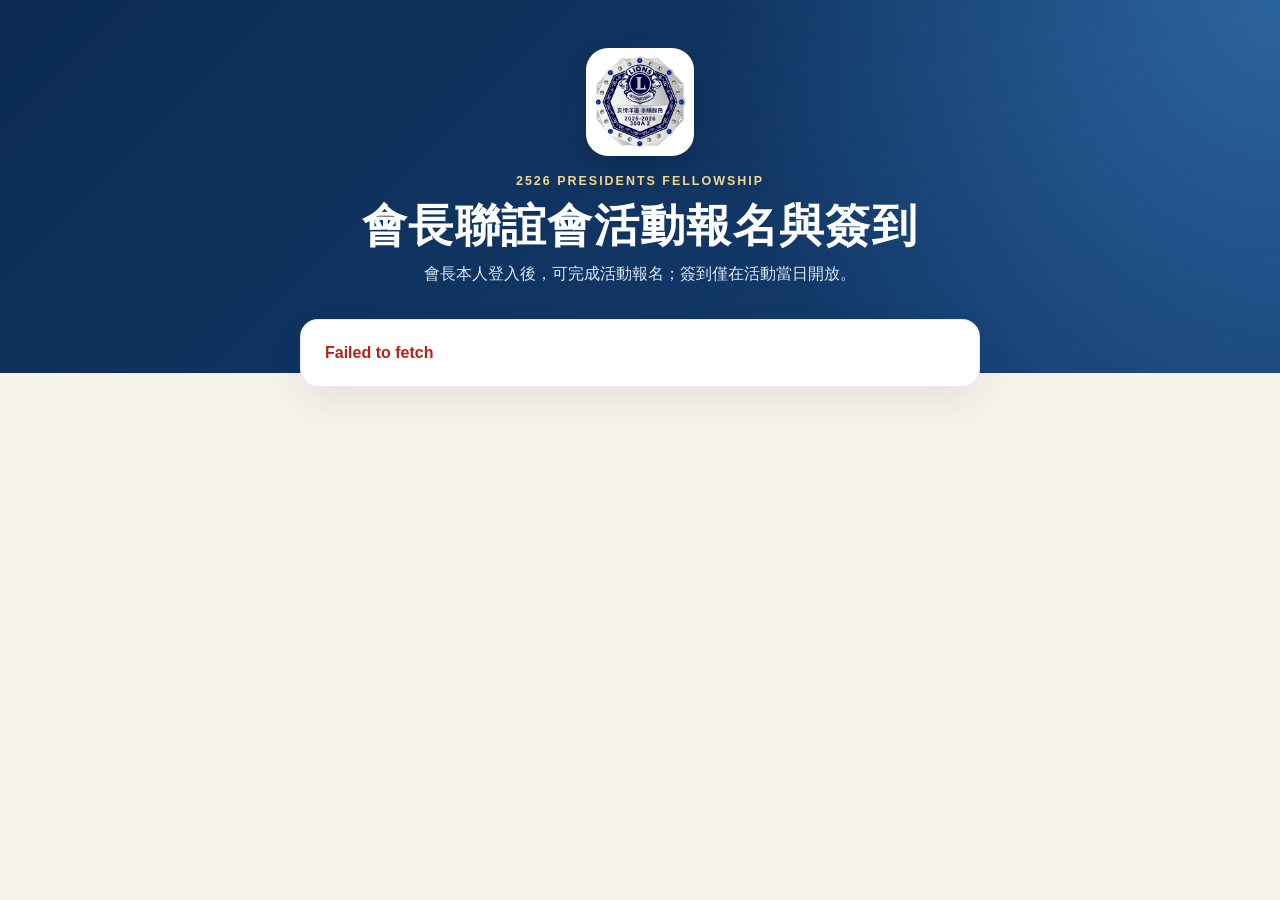
<file: index.html>
<!doctype html>
<html lang="zh-Hant">
<head>
  <meta charset="utf-8">
  <meta name="viewport" content="width=device-width, initial-scale=1">
  <meta name="theme-color" content="#163f73">
  <title>2526會長聯誼會 活動報名與 LINE 簽到</title>
  <link rel="icon" type="image/png" sizes="32x32" href="assets/favicon-32.png">
  <link rel="apple-touch-icon" sizes="180x180" href="assets/apple-touch-icon.png">
  <link rel="manifest" href="manifest.webmanifest">
  <link rel="stylesheet" href="styles.css?v=20260703-split10">
  <script src="https://static.line-scdn.net/liff/edge/2/sdk.js"></script>
  <script src="config.js?v=20260703-lineoa9"></script>
  <script src="common.js?v=20260620-sort1" defer></script>
  <script src="checkin.js?v=20260728-birthday22" defer></script>
</head>
<body>
  <header class="hero">
    <img class="hero-logo" src="assets/annual-logo.jpg" alt="2025-2026年度 300A 2 官方 Logo">
    <div class="eyebrow">2526 Presidents Fellowship</div>
    <h1>會長聯誼會活動報名與簽到</h1>
    <p>會長本人登入後，可完成活動報名；簽到僅在活動當日開放。</p>
  </header>

  <main class="page-shell">
    <section id="profilePanel" class="card profile hidden">
      <img id="profileImage" class="hidden" alt="LINE 個人頭像">
      <div>
        <span class="muted">LINE 登入者</span>
        <strong id="lineName">讀取中</strong>
      </div>
    </section>

    <section class="card">
      <div id="statusMessage" class="message">正在連接 LINE...</div>
    </section>

    <section id="bindingPanel" class="card hidden">
      <div class="step-label">第一次使用</div>
      <h2>確認會長身分</h2>
      <p class="muted">選擇專區與本人資料，再輸入生日。可完成 LINE 綁定；若 LINE 登入卡住，也可直接用生日登入報名與簽到。</p>

      <div class="form-grid">
        <label>專區
          <select id="zoneSelect"><option value="">請選擇專區</option></select>
        </label>
        <label>分會／姓名
          <select id="memberSelect" disabled><option value="">請先選專區</option></select>
        </label>
        <label>生日
          <input id="birthdayInput" type="text" inputmode="numeric" autocomplete="bday" placeholder="例如 7/27 或 0727">
        </label>
      </div>

      <button id="bindingButton" type="button">核對生日並登入</button>
      <p class="privacy-note">生日只用於身分核對；若此頁是從 LINE 內開啟，核對成功後會同步綁定 LINE。</p>
    </section>

    <section id="pendingPanel" class="card hidden">
      <div class="status-icon pending-icon">!</div>
      <h2>等待管理者確認</h2>
      <p>生日未能自動核對。管理者確認後，會完成 LINE 綁定。</p>
      <button id="pendingRefreshButton" class="secondary" type="button">重新確認狀態</button>
    </section>

    <section id="memberHomePanel" class="hidden">
      <section class="card member-card">
        <div class="member-summary">
          <span id="memberArea" class="badge"></span>
          <h2 id="memberName"></h2>
          <p id="memberClub" class="muted"></p>
        </div>
      </section>

      <section id="registrationPanel" class="card registration-panel">
        <div class="step-label">活動報名</div>
        <h2>報名開放中的活動</h2>
        <p class="muted">這裡取代 LINE 接龍，可直接報名或取消報名；報名不等於簽到。</p>
        <div id="noRegistrationEvents" class="empty-state">目前沒有開放報名的活動。</div>
        <div id="registrationList" class="registration-list"></div>
      </section>

      <section id="checkinPanel" class="card">
        <div class="step-label">當日簽到</div>
        <h2>今日活動簽到</h2>
        <p class="muted">簽到只會在活動當日，且管理者開放簽到後才可使用。</p>
        <div id="eventBox" class="event-box"></div>
        <button id="checkinButton" type="button">確認簽到</button>
      </section>
    </section>

    <section id="successPanel" class="card success-card hidden">
      <div class="status-icon success-icon">✓</div>
      <h2>簽到完成</h2>
      <p id="successText"></p>
    </section>
  </main>
</body>
</html>
</file>
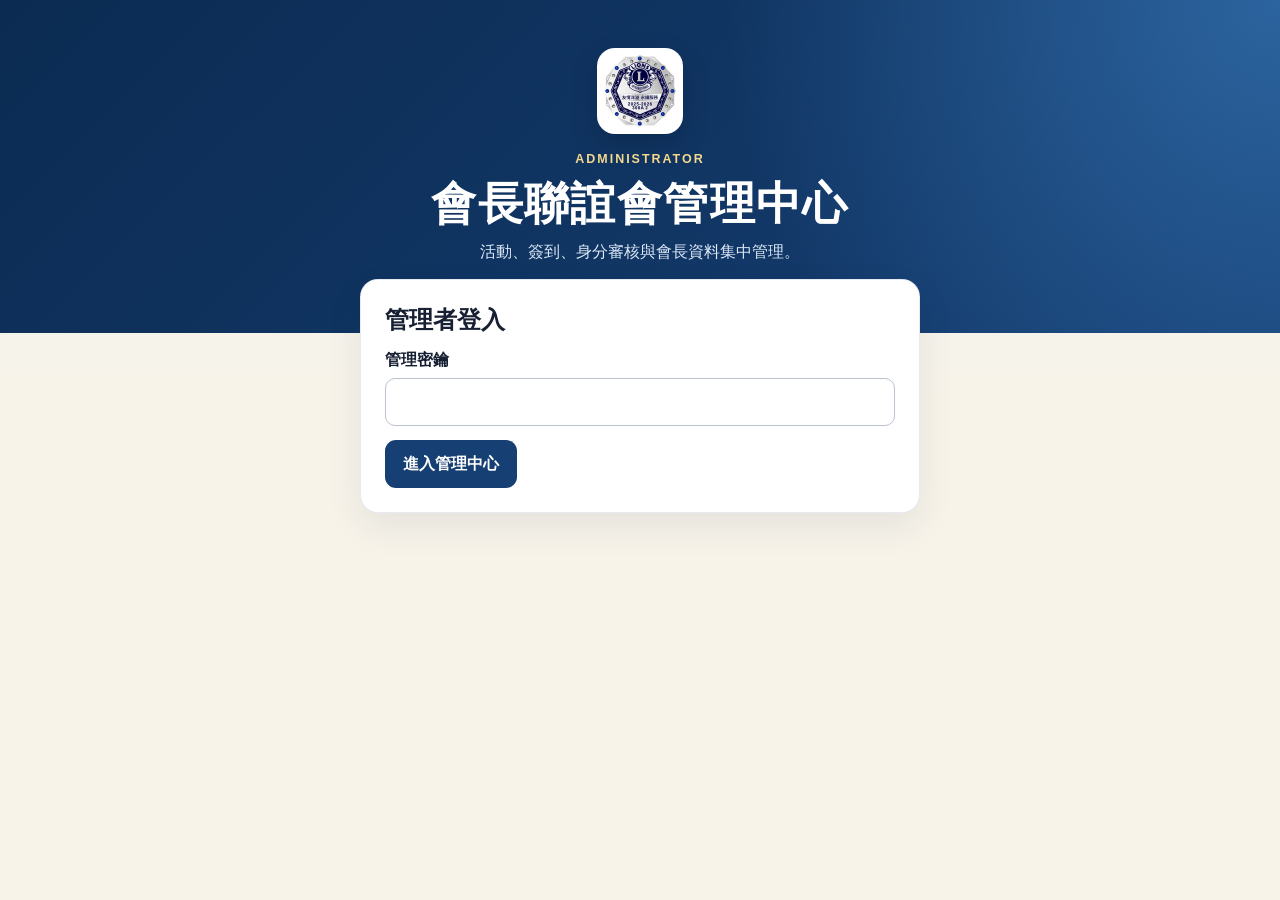
<file: admin.html>
<!doctype html>
<html lang="zh-Hant">
<head>
  <meta charset="utf-8">
  <meta name="viewport" content="width=device-width, initial-scale=1">
  <meta name="theme-color" content="#163f73">
  <title>2526會長聯誼會｜管理中心</title>
  <link rel="icon" type="image/png" sizes="32x32" href="assets/favicon-32.png">
  <link rel="apple-touch-icon" sizes="180x180" href="assets/apple-touch-icon.png">
  <link rel="manifest" href="manifest.webmanifest">
  <link rel="stylesheet" href="styles.css?v=20260728-target-groups30">
  <script src="config.js?v=20260725-birthday20"></script>
  <script src="common.js?v=20260620-sort1" defer></script>
  <script src="xlsx.js?v=20260728-xlsx2" defer></script>
  <script src="admin.js?v=20260728-target-groups30" defer></script>
</head>
<body>
  <header class="hero compact-hero">
    <img class="hero-logo compact-logo" src="assets/annual-logo.jpg" alt="2025-2026年度 300A 2 官方 Logo">
    <div class="eyebrow">Administrator</div>
    <h1>會長聯誼會管理中心</h1>
    <p>活動、簽到、身分審核與會長資料集中管理。</p>
  </header>

  <main class="page-shell admin-shell">
    <section id="loginPanel" class="card login-card">
      <h2>管理者登入</h2>
      <label>管理密鑰
        <input id="adminToken" type="password" autocomplete="current-password">
      </label>
      <button id="loginButton" type="button">進入管理中心</button>
      <div id="loginMessage" class="message"></div>
    </section>

    <div id="adminApp" class="hidden">
      <div class="admin-toolbar">
        <div id="adminMessage" class="message"></div>
        <div class="admin-toolbar-actions">
          <button id="refreshButton" class="secondary small-button" type="button">重新整理</button>
        </div>
      </div>

      <section class="stats-grid five-stats">
        <article class="stat-card"><span>本場已簽到</span><strong id="attendanceCount">0</strong></article>
        <article class="stat-card"><span>今年參加</span><strong id="memberCount">114</strong></article>
        <article class="stat-card"><span>今年未參加</span><strong id="notParticipatingCount">0</strong></article>
        <article class="stat-card"><span>待確認</span><strong id="pendingCount">0</strong></article>
        <article class="stat-card"><span>LINE 已綁定</span><strong id="boundCount">0</strong></article>
      </section>

      <nav class="admin-tabs" aria-label="管理功能">
        <button class="admin-tab active" data-tab="today" type="button">今日簽到</button>
        <button class="admin-tab" data-tab="dashboard" type="button">即時看板</button>
        <button class="admin-tab" data-tab="report" type="button">出席查詢</button>
        <button class="admin-tab" data-tab="events" type="button">活動管理</button>
        <button class="admin-tab" data-tab="reviews" type="button">身分審核</button>
        <button class="admin-tab" data-tab="members" type="button">會長管理</button>
      </nav>

      <div id="todayTab" class="admin-tab-panel">
        <section class="card current-event-card">
          <div class="section-heading">
            <div>
              <span id="eventStatusBadge" class="badge">尚未開放</span>
              <h2 id="currentEventName">目前沒有開放活動</h2>
              <p id="currentEventMeta" class="muted">請到活動管理建立或開放活動。</p>
            </div>
            <button id="toggleEventButton" class="secondary small-button hidden" type="button">關閉簽到</button>
          </div>
        </section>

        <section class="card">
          <h2>現場代為簽到</h2>
          <p class="muted">會長沒有帶手機時，管理者可搜尋並代為簽到。</p>
          <div class="inline-form">
            <select id="manualMember"><option value="">請選擇尚未簽到的會長</option></select>
            <button id="manualCheckinButton" type="button">代為簽到</button>
          </div>
        </section>

        <section class="card">
          <div class="section-heading">
            <div><h2>本場簽到名單</h2><p class="muted">LINE 與管理者代簽會標示不同來源。</p></div>
            <button id="exportAttendanceButton" class="secondary small-button" type="button">匯出 Excel</button>
          </div>
          <div id="noAttendance" class="empty-state">目前尚無簽到紀錄。</div>
          <div id="attendanceList" class="manage-list"></div>
        </section>
      </div>

      <div id="eventsTab" class="admin-tab-panel hidden">
        <section class="card">
          <div class="section-heading">
            <div>
              <h2>LINE 官方帳號</h2>
              <p id="lineOfficialStatus" class="muted">正在讀取官方帳號推播狀態...</p>
            </div>
            <span id="lineOfficialBadge" class="badge">未確認</span>
          </div>
          <p class="muted">推播報名通知、活動提醒與簽到提醒會使用 LINE Messaging API，且僅發送到已啟用的 LINE 群組。</p>
          <div class="line-group-help">
            <strong>群組綁定方式</strong>
            <span>把官方帳號加入 LINE 群組後，在群組輸入：<code>＠綁定群組 會長通知群</code></span>
            <span>查詢目前群組 ID 可輸入：<code>＠群組ID</code>；停用可輸入：<code>＠解除群組</code></span>
          </div>
          <div id="noLineGroups" class="empty-state compact-empty">尚未綁定 LINE 群組。</div>
          <div id="lineGroupList" class="manage-list compact-list"></div>
        </section>
        <section class="card">
          <h2>建立活動</h2>
          <div class="form-grid event-form">
            <label>活動日期<input id="eventDate" type="date"></label>
            <label>活動時間<input id="eventTime" type="time" value="18:00"></label>
            <label>活動名稱<input id="eventName" maxlength="100" placeholder="例如：七月份會長聯誼會"></label>
          </div>
          <div class="event-gate-options">
            <label class="checkbox-card">
              <input id="eventRegistrationOpen" type="checkbox" checked>
              <span><strong>開放報名</strong><small>會長可先在前台報名或取消報名。</small></span>
            </label>
            <label class="checkbox-card">
              <input id="eventCheckinOpen" type="checkbox">
              <span><strong>開放簽到</strong><small>只在活動當日使用；開啟時會關閉其他簽到活動。</small></span>
            </label>
          </div>
          <button id="createEventButton" type="button">建立活動</button>
        </section>
        <section class="card">
          <h2>活動紀錄</h2>
          <div id="noEvents" class="empty-state">尚未建立活動。</div>
          <div id="eventList" class="manage-list"></div>
        </section>
        <section class="card">
          <div class="section-heading">
            <div>
              <h2>活動紀錄補登</h2>
              <p class="muted">用於紙本簽到或現場漏簽後補，會寫入指定活動的出席紀錄。</p>
            </div>
          </div>
          <div class="form-grid event-form">
            <label>活動<select id="backfillEvent"><option value="">請選擇活動</option></select></label>
            <label>人員<select id="backfillMember"><option value="">請選擇人員</option></select></label>
            <label>簽到時間<input id="backfillCheckinAt" type="datetime-local"></label>
          </div>
          <button id="backfillAttendanceButton" type="button">補登出席紀錄</button>
        </section>
        <section id="registrationReportCard" class="card hidden">
          <div class="section-heading">
            <div>
              <h2 id="registrationReportTitle">活動報名名單</h2>
              <p id="registrationReportMeta" class="muted"></p>
            </div>
            <span id="registrationReportBadge" class="badge"></span>
          </div>
          <div id="noRegistrants" class="empty-state">目前尚無人報名。</div>
          <div class="table-wrap">
            <table>
              <thead><tr><th>專區／分區</th><th>分會</th><th>會長</th><th>報名時間</th><th>來源</th></tr></thead>
              <tbody id="registrationRows"></tbody>
            </table>
          </div>
        </section>
      </div>

      <div id="dashboardTab" class="admin-tab-panel hidden">
        <section class="card dashboard-embed-card">
          <div class="section-heading">
            <div>
              <h2 id="dashboardEventName">2526會長聯誼會即時出席</h2>
              <p id="dashboardEventMeta" class="muted">正在讀取目前活動...</p>
            </div>
            <div id="dashboardUpdatedAt" class="muted"></div>
          </div>
          <section class="dashboard-stats embedded-dashboard-stats">
            <article><span>今年參加</span><strong id="dashboardTotal">0</strong></article>
            <article class="arrived-stat"><span>已出席</span><strong id="dashboardAttended">0</strong></article>
            <article><span>尚未出席</span><strong id="dashboardAbsent">0</strong></article>
            <article class="rate-stat"><span>出席率</span><strong><span id="dashboardRate">0</span>%</strong></article>
          </section>
          <section class="attendance-progress" aria-label="即時出席率">
            <div id="dashboardProgressBar"></div>
          </section>
          <div id="dashboardMessage" class="message"></div>
          <section id="dashboardEmpty" class="dashboard-empty">目前尚無出席紀錄。</section>
          <section id="dashboardPeople" class="people-grid"></section>
        </section>
      </div>

      <div id="reviewsTab" class="admin-tab-panel hidden">
        <section class="card">
          <h2>待人工確認</h2>
          <p class="muted">確認本人身分後，可核准 LINE 綁定；新的自動核對改用生日。</p>
          <div id="noRequests" class="empty-state">目前沒有待確認申請。</div>
          <div id="requestList" class="review-list"></div>
        </section>
      </div>

      <div id="membersTab" class="admin-tab-panel hidden">
        <section class="card">
          <div class="section-heading">
            <div><h2>會長資料</h2><p class="muted">可用專區快速篩選，再搭配關鍵字搜尋。顧問名單也會列在這裡。</p></div>
            <div class="member-filters">
              <select id="memberZoneFilter">
                <option value="">全部專區</option>
              </select>
              <select id="participationFilter">
                <option value="all">全部人員</option>
                <option value="participating">今年參加</option>
                <option value="not_participating">今年未參加</option>
              </select>
              <input id="memberSearch" class="search-input" type="search" placeholder="輸入關鍵字搜尋">
            </div>
          </div>
          <div class="bulk-toolbar">
            <label class="bulk-check"><input id="selectAllMembers" type="checkbox">選取目前篩選結果</label>
            <span id="selectedMembersCount" class="muted">已選 0 位</span>
            <button id="bulkParticipatingButton" class="secondary compact-button" type="button">批次改為今年參加</button>
            <button id="bulkNotParticipatingButton" class="secondary compact-button" type="button">批次改為今年未參加</button>
          </div>
          <div id="memberList" class="manage-list"></div>
        </section>
      </div>

      <div id="reportTab" class="admin-tab-panel hidden">
        <section class="card report-filters">
          <label>活動<select id="reportEventFilter"></select></label>
          <label>出席狀態
            <select id="reportStatusFilter">
              <option value="all">全部</option>
              <option value="attended">已出席</option>
              <option value="absent">未出席</option>
            </select>
          </label>
          <label>搜尋會長<input id="reportMemberSearch" type="search" placeholder="姓名、分會、專區或分區"></label>
        </section>
        <div id="reportMessage" class="message"></div>

        <section class="stats-grid four-stats report-stats">
          <article class="stat-card"><span>活動場次</span><strong id="reportEventCount">0</strong></article>
          <article class="stat-card"><span>今年參加</span><strong id="reportMemberCount">0</strong></article>
          <article class="stat-card"><span>總出席人次</span><strong id="reportAttendanceCount">0</strong></article>
          <article class="stat-card"><span>平均每場</span><strong id="reportAverage">0</strong></article>
        </section>

        <nav class="report-subtabs" aria-label="出席查詢子功能">
          <button class="report-subtab active" data-report-view="recent" type="button">最近活動</button>
          <button class="report-subtab" data-report-view="member" type="button">個人／年度</button>
        </nav>

        <section id="reportRecentPanel" class="card report-subpanel">
          <div class="section-heading">
            <div>
              <h2 id="reportSelectedEventName">單場出席狀態</h2>
              <p id="reportSelectedEventMeta" class="muted"></p>
            </div>
            <div class="button-row">
              <span id="reportSelectedEventBadge" class="badge"></span>
              <button id="exportReportEventAttendanceButton" class="secondary small-button" type="button">匯出 Excel</button>
            </div>
          </div>
          <div class="table-wrap">
            <table>
              <thead><tr><th>狀態</th><th>專區／分區</th><th>分會</th><th>會長</th><th>簽到時間</th><th>來源</th></tr></thead>
              <tbody id="reportEventRows"></tbody>
            </table>
          </div>
        </section>

        <section id="reportMemberPanel" class="report-subpanel hidden">
          <section class="card">
            <div class="section-heading">
              <div>
                <h2>個人出席日期查詢</h2>
                <p class="muted">先選專區，再從年度統計點姓名查看個人所有活動出席日期。</p>
              </div>
            </div>
            <div class="report-person-filters">
              <label>專區<select id="reportZoneFilter"><option value="">全部專區</option></select></label>
            </div>
            <div id="reportPersonSummary" class="person-summary hidden">
              <strong id="reportDetailName">出席明細</strong>
              <span id="reportPersonStats" class="muted"></span>
            </div>
            <div class="table-wrap">
              <table>
                <thead><tr><th>日期</th><th>活動</th><th>狀態</th><th>簽到時間</th><th>來源</th></tr></thead>
                <tbody id="reportDetailRows"></tbody>
              </table>
            </div>
          </section>

          <section class="card">
            <h2>年度出席統計</h2>
            <p class="muted">點選姓名可直接打開個人出席日期明細。</p>
            <div class="table-wrap">
              <table>
                <thead><tr><th>會長</th><th>分會</th><th>出席</th><th>未出席</th><th>出席率</th></tr></thead>
                <tbody id="reportSummaryRows"></tbody>
              </table>
            </div>
          </section>
        </section>
      </div>
    </div>
  </main>

  <dialog id="memberDetailDialog" class="member-detail-dialog">
    <div class="dialog-header">
      <div>
        <h2 id="memberDetailTitle">個人出席明細</h2>
        <p id="memberDetailStats" class="muted"></p>
      </div>
      <button id="memberDetailClose" class="secondary small-button" type="button">關閉</button>
    </div>
    <div class="table-wrap">
      <table>
        <thead><tr><th>日期</th><th>活動</th><th>狀態</th><th>簽到時間</th><th>來源</th></tr></thead>
        <tbody id="memberDetailRows"></tbody>
      </table>
    </div>
  </dialog>

  <dialog id="lineGroupTargetDialog" class="member-detail-dialog">
    <div class="dialog-header">
      <div>
        <h2 id="lineGroupTargetTitle">選擇 LINE 推播群組</h2>
        <p id="lineGroupTargetMeta" class="muted"></p>
      </div>
      <button id="lineGroupTargetCancel" class="secondary small-button" type="button">取消</button>
    </div>
    <label class="checkbox-card line-group-target-all">
      <input id="lineGroupTargetAll" type="checkbox" checked>
      <span><strong>推播到全部啟用群組</strong><small>取消勾選後，可指定一個或多個群組。</small></span>
    </label>
    <div id="lineGroupTargetList" class="line-group-target-list"></div>
    <div class="button-row dialog-actions">
      <button id="lineGroupTargetSend" type="button">送出推播</button>
    </div>
  </dialog>
</body>
</html>
</file>
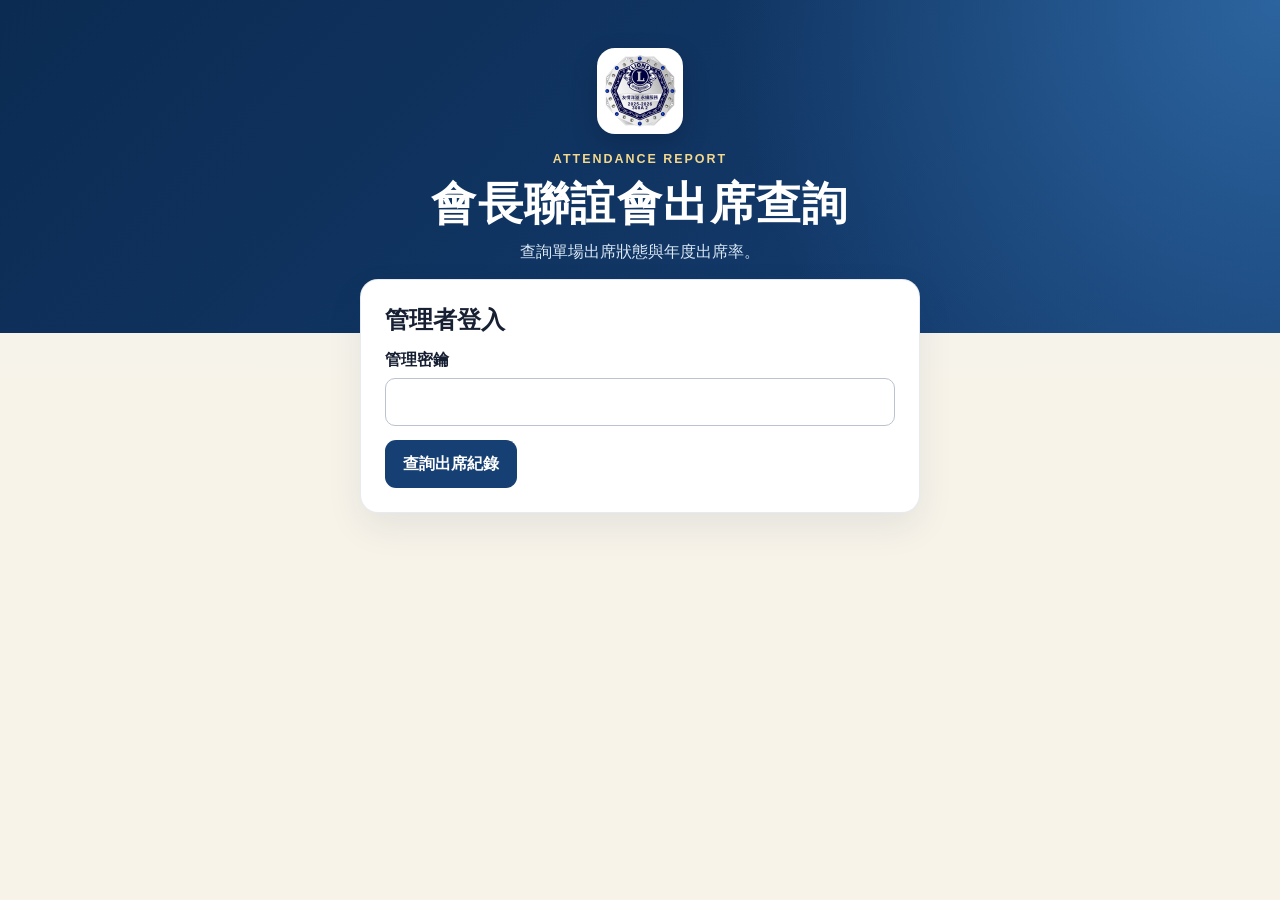
<file: attendance.html>
<!doctype html>
<html lang="zh-Hant">
<head>
  <meta charset="utf-8">
  <meta name="viewport" content="width=device-width, initial-scale=1">
  <meta name="theme-color" content="#163f73">
  <title>2526會長聯誼會｜出席查詢</title>
  <link rel="icon" type="image/png" sizes="32x32" href="assets/favicon-32.png">
  <link rel="apple-touch-icon" sizes="180x180" href="assets/apple-touch-icon.png">
  <link rel="stylesheet" href="styles.css?v=20260620-admin2">
  <script src="config.js?v=20260703-lineoa9"></script>
  <script src="common.js?v=20260620-sort1" defer></script>
  <script src="attendance.js?v=20260620-1" defer></script>
</head>
<body>
  <header class="hero compact-hero">
    <img class="hero-logo compact-logo" src="assets/annual-logo.jpg" alt="2025-2026年度 300A 2 官方 Logo">
    <div class="eyebrow">Attendance Report</div>
    <h1>會長聯誼會出席查詢</h1>
    <p>查詢單場出席狀態與年度出席率。</p>
  </header>

  <main class="page-shell report-shell">
    <section id="reportLoginPanel" class="card login-card">
      <h2>管理者登入</h2>
      <label>管理密鑰<input id="reportAdminToken" type="password" autocomplete="current-password"></label>
      <button id="reportLoginButton" type="button">查詢出席紀錄</button>
      <div id="reportLoginMessage" class="message"></div>
    </section>

    <div id="reportApp" class="hidden">
      <div class="report-nav">
        <a class="button-link secondary-link" href="admin.html">返回管理中心</a>
        <a class="button-link secondary-link" href="dashboard.html" target="_blank" rel="noopener">即時出席看板</a>
      </div>

      <section class="card report-filters">
        <label>活動<select id="reportEventFilter"></select></label>
        <label>出席狀態
          <select id="reportStatusFilter">
            <option value="all">全部</option>
            <option value="attended">已出席</option>
            <option value="absent">未出席</option>
          </select>
        </label>
        <label>搜尋會長<input id="reportMemberSearch" type="search" placeholder="姓名、分會、專區或分區"></label>
      </section>
      <div id="reportMessage" class="message"></div>

      <section class="stats-grid four-stats report-stats">
        <article class="stat-card"><span>活動場次</span><strong id="reportEventCount">0</strong></article>
        <article class="stat-card"><span>今年參加</span><strong id="reportMemberCount">0</strong></article>
        <article class="stat-card"><span>總出席人次</span><strong id="reportAttendanceCount">0</strong></article>
        <article class="stat-card"><span>平均每場</span><strong id="reportAverage">0</strong></article>
      </section>

      <section class="card">
        <div class="section-heading">
          <div><h2 id="reportSelectedEventName">單場出席狀態</h2><p id="reportSelectedEventMeta" class="muted"></p></div>
          <span id="reportSelectedEventBadge" class="badge"></span>
        </div>
        <div class="table-wrap">
          <table>
            <thead><tr><th>狀態</th><th>專區／分區</th><th>分會</th><th>會長</th><th>簽到時間</th><th>來源</th></tr></thead>
            <tbody id="reportEventRows"></tbody>
          </table>
        </div>
      </section>

      <section class="card">
        <h2>年度出席統計</h2>
        <p class="muted">點選會長姓名可查看每一場活動的出席明細。</p>
        <div class="table-wrap">
          <table>
            <thead><tr><th>會長</th><th>分會</th><th>出席</th><th>未出席</th><th>出席率</th></tr></thead>
            <tbody id="reportSummaryRows"></tbody>
          </table>
        </div>
      </section>

      <section id="reportDetailPanel" class="card hidden">
        <div class="section-heading">
          <h2 id="reportDetailName">出席明細</h2>
          <button id="reportDetailClose" class="secondary small-button" type="button">關閉</button>
        </div>
        <div class="table-wrap">
          <table>
            <thead><tr><th>日期</th><th>活動</th><th>狀態</th><th>簽到時間</th><th>來源</th></tr></thead>
            <tbody id="reportDetailRows"></tbody>
          </table>
        </div>
      </section>
    </div>
  </main>
</body>
</html>
</file>
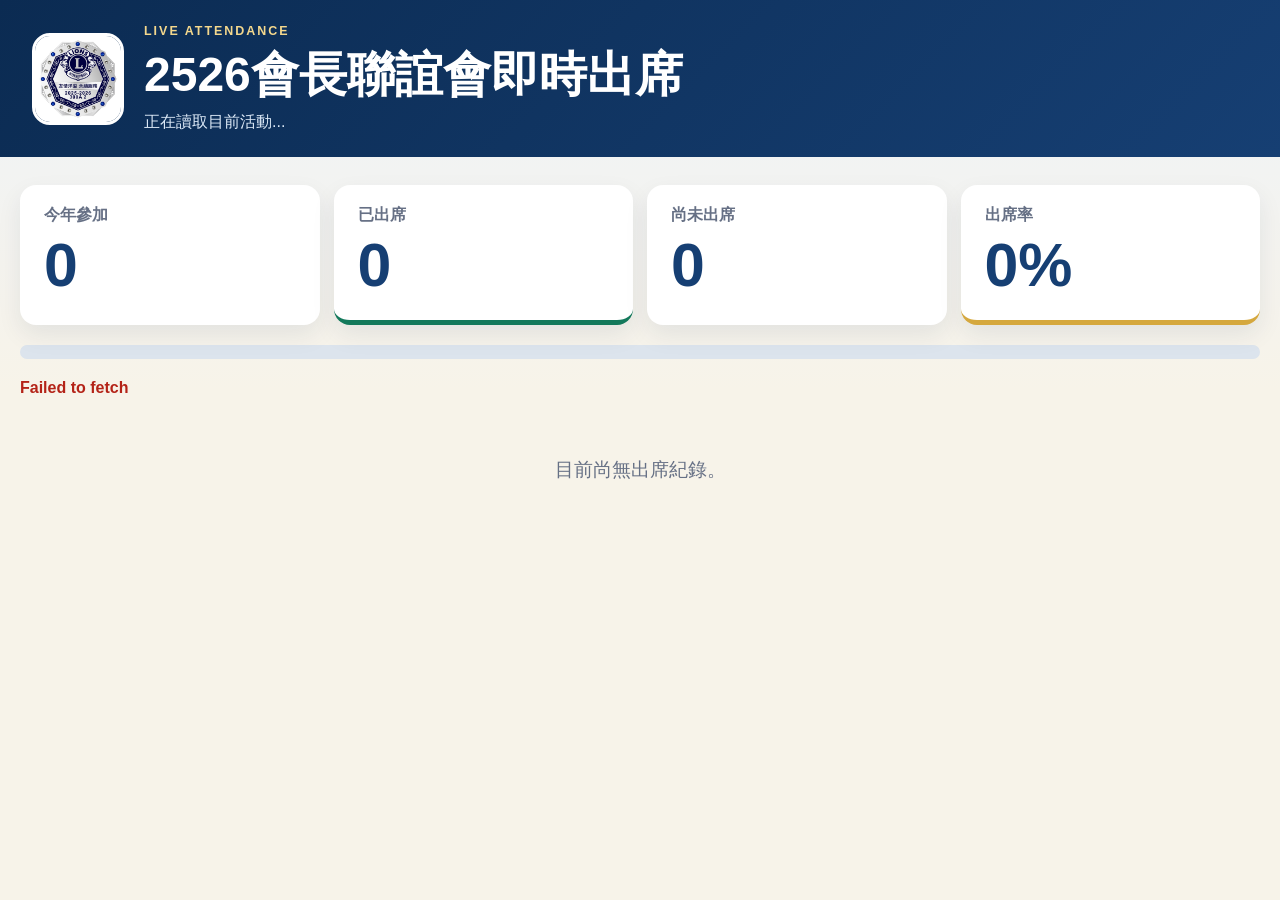
<file: dashboard.html>
<!doctype html>
<html lang="zh-Hant">
<head>
  <meta charset="utf-8">
  <meta name="viewport" content="width=device-width, initial-scale=1">
  <meta name="theme-color" content="#163f73">
  <title>2526會長聯誼會｜即時出席看板</title>
  <link rel="icon" type="image/png" sizes="32x32" href="assets/favicon-32.png">
  <link rel="apple-touch-icon" sizes="180x180" href="assets/apple-touch-icon.png">
  <link rel="stylesheet" href="styles.css?v=20260620-admin2">
  <script src="config.js?v=20260703-lineoa9"></script>
  <script src="common.js?v=20260620-sort1" defer></script>
  <script src="dashboard.js?v=20260620-1" defer></script>
</head>
<body class="dashboard-page">
  <header class="display-header">
    <img src="assets/annual-logo.jpg" alt="2025-2026年度 300A 2 官方 Logo">
    <div>
      <div class="eyebrow">Live Attendance</div>
      <h1 id="dashboardEventName">2526會長聯誼會即時出席</h1>
      <p id="dashboardEventMeta">正在讀取目前活動...</p>
    </div>
    <div id="dashboardUpdatedAt" class="updated-at"></div>
  </header>

  <main class="dashboard-shell">
    <section class="dashboard-stats">
      <article><span>今年參加</span><strong id="dashboardTotal">0</strong></article>
      <article class="arrived-stat"><span>已出席</span><strong id="dashboardAttended">0</strong></article>
      <article><span>尚未出席</span><strong id="dashboardAbsent">0</strong></article>
      <article class="rate-stat"><span>出席率</span><strong><span id="dashboardRate">0</span>%</strong></article>
    </section>

    <section class="attendance-progress" aria-label="即時出席率">
      <div id="dashboardProgressBar"></div>
    </section>
    <div id="dashboardMessage" class="message"></div>
    <section id="dashboardEmpty" class="dashboard-empty">目前尚無出席紀錄。</section>
    <section id="dashboardPeople" class="people-grid"></section>
  </main>
</body>
</html>
</file>
<file: styles.css>
:root {
  --navy: #163f73;
  --navy-dark: #0b2b52;
  --gold: #d5a83e;
  --cream: #f7f3e9;
  --paper: #ffffff;
  --ink: #172033;
  --muted: #667085;
  --border: #dfe4ec;
  --success: #13795b;
  --warning: #a8640a;
  --danger: #b42318;
  font-family: -apple-system, BlinkMacSystemFont, "Segoe UI", "Noto Sans TC", sans-serif;
  color: var(--ink);
  background: var(--cream);
}

* { box-sizing: border-box; }
body { margin: 0; min-height: 100vh; background: linear-gradient(180deg, #eef3f9 0, var(--cream) 390px); }
button, input, select { font: inherit; }

.hero {
  padding: 48px 22px 88px;
  color: white;
  text-align: center;
  background: radial-gradient(circle at top right, #2c649f, transparent 42%), linear-gradient(135deg, var(--navy-dark), var(--navy));
}
.hero h1 { margin: 8px 0; font-size: clamp(1.8rem, 7vw, 2.8rem); letter-spacing: .03em; }
.hero p { margin: 0; color: #dce9f7; }
.compact-hero { padding-bottom: 70px; }
.eyebrow { color: #f4d88d; font-size: .78rem; font-weight: 800; letter-spacing: .16em; text-transform: uppercase; }
.hero-logo { width: 108px; height: 108px; margin-bottom: 14px; border: 3px solid rgba(255, 255, 255, .82); border-radius: 22px; background: white; box-shadow: 0 10px 24px rgba(4, 20, 43, .28); object-fit: cover; }
.compact-logo { width: 86px; height: 86px; border-radius: 18px; }

.page-shell { width: min(100% - 28px, 680px); margin: -54px auto 56px; }
.admin-shell { width: min(100% - 28px, 920px); }
.card, .stat-card {
  padding: 24px;
  margin-bottom: 16px;
  border: 1px solid rgba(22, 63, 115, .1);
  border-radius: 18px;
  background: var(--paper);
  box-shadow: 0 14px 36px rgba(15, 42, 76, .08);
}
h2 { margin: 0 0 8px; }
.muted { color: var(--muted); }
.hidden { display: none !important; }

.profile { display: flex; align-items: center; gap: 14px; padding: 16px 20px; }
.profile img { width: 46px; height: 46px; border-radius: 50%; background: #e9edf3; object-fit: cover; }
.profile strong, .profile span { display: block; }
.step-label { margin-bottom: 6px; color: var(--navy); font-size: .78rem; font-weight: 800; letter-spacing: .08em; }
.form-grid { display: grid; grid-template-columns: 1fr 1fr; gap: 15px; margin: 22px 0; }
label { display: grid; gap: 7px; margin: 14px 0; font-weight: 700; }
input, select {
  width: 100%;
  min-height: 48px;
  padding: 10px 12px;
  border: 1px solid #bac3cf;
  border-radius: 10px;
  background: white;
  color: var(--ink);
}
input:focus, select:focus { outline: 3px solid rgba(22, 63, 115, .15); border-color: var(--navy); }

button {
  min-height: 48px;
  padding: 11px 18px;
  border: 0;
  border-radius: 11px;
  background: var(--navy);
  color: white;
  font-weight: 800;
  cursor: pointer;
}
button:hover { background: var(--navy-dark); }
button:disabled { cursor: not-allowed; opacity: .5; }
button.secondary { border: 1px solid var(--navy); background: white; color: var(--navy); }
button.danger { border-color: #e3aaa6; color: var(--danger); }
.small-button { min-height: 40px; padding: 7px 13px; }
.privacy-note { margin: 14px 0 0; color: var(--muted); font-size: .84rem; }

.message { white-space: pre-line; }
.message.error { color: var(--danger); font-weight: 700; }
.message.success { color: var(--success); font-weight: 700; }
.message.pending { color: var(--warning); font-weight: 700; }
.status-icon { display: grid; width: 54px; height: 54px; margin-bottom: 15px; place-items: center; border-radius: 50%; font-size: 1.6rem; font-weight: 900; }
.pending-icon { color: var(--warning); background: #fff3dc; }
.success-icon { color: var(--success); background: #dbf4ea; }
.success-card { text-align: center; }
.success-card .status-icon { margin-right: auto; margin-left: auto; }
.badge { display: inline-flex; padding: 5px 9px; border-radius: 999px; color: var(--navy); background: #e7eff8; font-size: .78rem; font-weight: 800; }
.warning-badge { color: var(--warning); background: #fff3dc; }
.member-summary { margin-bottom: 20px; }
.member-card .member-summary { margin-bottom: 0; }
.member-summary h2 { margin: 10px 0 2px; font-size: 1.75rem; }
.event-box { margin: 18px 0; padding: 16px; border-left: 4px solid var(--gold); border-radius: 8px; background: #fbf7ea; font-weight: 700; }
.registration-list { display: grid; gap: 10px; margin-top: 14px; }
.registration-card { display: flex; align-items: center; justify-content: space-between; gap: 14px; padding: 14px 16px; border: 1px solid var(--border); border-radius: 12px; background: #fbfcfe; }

.stats-grid { display: grid; grid-template-columns: repeat(3, 1fr); gap: 14px; margin-bottom: 16px; }
.four-stats { grid-template-columns: repeat(4, 1fr); }
.five-stats { grid-template-columns: repeat(5, 1fr); }
.stat-card { margin: 0; }
.stat-card span { display: block; color: var(--muted); }
.stat-card strong { display: block; margin-top: 4px; color: var(--navy); font-size: 2rem; }
.section-heading, .review-heading { display: flex; align-items: start; justify-content: space-between; gap: 16px; }
.section-heading p { margin: 5px 0 0; }
.review-list { display: grid; gap: 14px; margin-top: 20px; }
.review-card { padding: 18px; border: 1px solid var(--border); border-radius: 14px; background: #fbfcfe; }
.review-name, .review-heading span, .review-details span { display: block; }
.review-details { display: grid; grid-template-columns: repeat(3, 1fr); gap: 10px; margin: 16px 0; padding: 12px; border-radius: 9px; background: #eef3f8; font-size: .9rem; }
.button-row { display: flex; gap: 10px; }
.empty-state { margin-top: 18px; padding: 28px; border: 1px dashed #b9c4d1; border-radius: 12px; color: var(--muted); text-align: center; }
.login-card { max-width: 560px; margin-right: auto; margin-left: auto; }
.admin-toolbar { display: flex; min-height: 46px; align-items: center; justify-content: space-between; gap: 14px; margin-bottom: 12px; }
.admin-toolbar-actions, .report-nav { display: flex; align-items: center; justify-content: flex-end; gap: 8px; flex-wrap: wrap; }
.button-link { display: inline-flex; min-height: 40px; padding: 8px 13px; align-items: center; justify-content: center; border-radius: 10px; font-weight: 800; text-decoration: none; }
.secondary-link { border: 1px solid var(--navy); background: white; color: var(--navy); }
.admin-tabs { display: grid; grid-template-columns: repeat(6, 1fr); gap: 8px; margin: 20px 0 16px; padding: 6px; border-radius: 14px; background: #dfe7f0; }
.admin-tab { min-height: 42px; padding: 8px; border-radius: 9px; background: transparent; color: var(--navy); }
.admin-tab:hover { background: rgba(255, 255, 255, .6); }
.admin-tab.active { background: white; box-shadow: 0 4px 12px rgba(15, 42, 76, .12); }
.current-event-card h2 { margin-top: 10px; }
.success-badge { color: var(--success); background: #dbf4ea; }
.inline-form { display: grid; grid-template-columns: 1fr auto; align-items: end; gap: 10px; margin-top: 18px; }
.inline-form select { margin: 0; }
.manage-list { display: grid; gap: 10px; margin-top: 18px; }
.manage-card { display: flex; align-items: center; justify-content: space-between; gap: 14px; padding: 14px 16px; border: 1px solid var(--border); border-radius: 12px; background: #fbfcfe; }
.manage-card-info { display: grid; gap: 3px; }
.compact-button { min-height: 38px; padding: 7px 12px; white-space: nowrap; }
.line-group-help { display: grid; gap: 5px; margin-top: 14px; padding: 12px; border-radius: 12px; background: #eef3f8; color: var(--muted); font-size: .9rem; }
.line-group-help strong { color: var(--navy); }
.line-group-help code { padding: 2px 5px; border-radius: 5px; background: #ffffff; color: var(--navy); font-family: ui-monospace, SFMono-Regular, Menlo, monospace; }
.compact-empty { margin-top: 12px; padding: 12px; }
.compact-list { margin-top: 12px; }
.line-group-card { background: #ffffff; }
.line-group-target-all { margin: 8px 0 12px; }
.line-group-target-list { display: grid; gap: 10px; margin: 12px 0 18px; }
.line-group-target-option {
  display: flex;
  align-items: flex-start;
  gap: 10px;
  padding: 12px;
  border: 1px solid var(--border);
  border-radius: 12px;
  background: #f8fafc;
}
.line-group-target-option input { width: 18px; min-height: 18px; margin-top: 2px; }
.line-group-target-option strong, .line-group-target-option small { display: block; }
.line-group-target-option small {
  margin-top: 4px;
  color: var(--muted);
  font-family: ui-monospace, SFMono-Regular, Menlo, monospace;
  overflow-wrap: anywhere;
}
.dialog-actions { justify-content: flex-end; }
.event-status-grid { display: grid; grid-template-columns: repeat(2, minmax(120px, 1fr)); gap: 6px; margin-top: 8px; }
.event-status-grid span { padding: 6px 8px; border-radius: 8px; background: #eef3f8; font-size: .86rem; font-weight: 700; }
.status-open { color: var(--success); background: #dbf4ea !important; }
.status-closed { color: var(--muted); }
.event-form { margin-top: 14px; margin-bottom: 16px; }
.event-form label { margin: 0; }
.event-gate-options { display: grid; grid-template-columns: 1fr 1fr; gap: 12px; margin: 0 0 16px; }
.checkbox-card {
  display: grid;
  grid-template-columns: auto 1fr;
  gap: 10px;
  align-items: start;
  margin: 0;
  padding: 14px;
  border: 1px solid var(--border);
  border-radius: 12px;
  background: #fbfcfe;
}
.checkbox-card input { width: 20px; min-height: 20px; margin-top: 3px; }
.checkbox-card strong, .checkbox-card small { display: block; }
.checkbox-card small { margin-top: 3px; color: var(--muted); font-weight: 500; line-height: 1.4; }
.search-input { width: min(100%, 280px); min-height: 42px; }
.member-filters { display: flex; gap: 8px; flex-wrap: wrap; }
.member-filters select { width: auto; min-width: 140px; min-height: 42px; }
.bulk-toolbar { display: flex; align-items: center; gap: 10px; flex-wrap: wrap; margin-top: 16px; padding: 12px; border: 1px solid var(--border); border-radius: 12px; background: #fbfcfe; }
.bulk-check, .member-select-check { display: inline-flex; width: auto; align-items: center; gap: 7px; margin: 0; font-weight: 800; }
.bulk-check input, .member-select-check input { width: 18px; min-height: 18px; }
.member-select-check { color: var(--navy); font-size: .86rem; }
.member-admin-card { padding: 16px; border: 1px solid var(--border); border-radius: 12px; background: #fbfcfe; }
.member-controls { display: grid; grid-template-columns: minmax(180px, 1fr) auto auto; gap: 8px; margin-top: 14px; }
.member-controls input { min-height: 40px; }
.bound-state, .unbound-state { font-size: .84rem; font-weight: 700; }
.bound-state { color: var(--success); }
.unbound-state { color: var(--muted); }
.line-user-id { max-width: 100%; color: var(--muted); font-family: ui-monospace, SFMono-Regular, Menlo, monospace; font-size: .78rem; line-height: 1.4; word-break: break-all; }
.birthday-state { width: fit-content; color: #7a4b05; font-size: .84rem; font-weight: 800; }
.participating-state, .not-participating-state { width: fit-content; padding: 3px 7px; border-radius: 999px; font-size: .78rem; font-weight: 800; }
.participating-state { color: var(--success); background: #dbf4ea; }
.not-participating-state { color: #7a4b05; background: #fff3dc; }
.masked-phone { padding: 5px 8px; border-radius: 7px; background: #eef3f8; color: var(--muted); font-family: ui-monospace, SFMono-Regular, Menlo, monospace; font-size: .82rem; }

.display-header { display: grid; grid-template-columns: auto 1fr auto; gap: 20px; align-items: center; padding: 24px 32px; color: white; background: linear-gradient(135deg, var(--navy-dark), var(--navy)); }
.display-header img { width: 92px; height: 92px; border: 3px solid white; border-radius: 18px; background: white; object-fit: cover; }
.display-header h1 { margin: 5px 0; font-size: clamp(1.8rem, 4vw, 3rem); }
.display-header p { margin: 0; color: #dce9f7; }
.updated-at { color: #dce9f7; font-weight: 700; }
.dashboard-shell { width: min(100% - 40px, 1500px); margin: 28px auto 60px; }
.dashboard-stats { display: grid; grid-template-columns: repeat(4, 1fr); gap: 14px; }
.dashboard-stats article { padding: 20px 24px; border-radius: 16px; background: white; box-shadow: 0 10px 24px rgba(15, 42, 76, .08); }
.dashboard-stats span { display: block; color: var(--muted); font-weight: 700; }
.dashboard-stats strong { display: block; margin-top: 4px; color: var(--navy); font-size: clamp(2rem, 5vw, 3.8rem); }
.dashboard-stats strong span { display: inline; color: inherit; }
.arrived-stat { border-bottom: 5px solid var(--success); }
.rate-stat { border-bottom: 5px solid var(--gold); }
.attendance-progress { height: 14px; margin: 20px 0; overflow: hidden; border-radius: 999px; background: #dce4ed; }
.attendance-progress div { width: 0; height: 100%; border-radius: inherit; background: linear-gradient(90deg, var(--navy), var(--success)); transition: width .4s ease; }
.dashboard-empty { padding: 60px 20px; color: var(--muted); text-align: center; font-size: 1.2rem; }
.dashboard-embed-card .dashboard-empty { padding: 32px 20px; font-size: 1rem; }
.embedded-dashboard-stats { margin-top: 18px; }
.people-grid { display: grid; grid-template-columns: repeat(auto-fill, minmax(220px, 1fr)); gap: 12px; }
.attendance-person-card { display: flex; min-height: 88px; align-items: center; gap: 13px; padding: 16px; border: 1px solid var(--border); border-radius: 14px; background: white; box-shadow: 0 7px 18px rgba(15, 42, 76, .06); }
.arrival-order { display: grid; min-width: 38px; height: 38px; place-items: center; border-radius: 50%; background: var(--navy); color: white; font-weight: 900; }
.attendance-person-card strong, .attendance-person-card span { display: block; }
.attendance-person-card strong { font-size: 1.1rem; }
.attendance-person-card div span { margin-top: 3px; color: var(--muted); font-size: .88rem; }

.report-shell { width: min(100% - 28px, 1180px); }
.report-nav { margin-bottom: 14px; }
.report-filters { display: grid; grid-template-columns: 1fr 180px 1fr; gap: 14px; }
.report-filters label { margin: 0; }
.report-subtabs { display: inline-flex; gap: 8px; margin: 0 0 16px; padding: 6px; border-radius: 14px; background: #dfe7f0; }
.report-subtab { min-height: 40px; padding: 8px 16px; border-radius: 9px; background: transparent; color: var(--navy); }
.report-subtab.active { background: white; box-shadow: 0 4px 12px rgba(15, 42, 76, .12); }
.report-subpanel > .card:first-child { margin-top: 0; }
.report-person-filters { display: grid; grid-template-columns: repeat(3, 1fr); gap: 14px; }
.report-person-filters label { margin: 0; }
.person-summary { display: grid; gap: 4px; margin-top: 18px; }
.member-detail-dialog { width: min(960px, calc(100vw - 32px)); border: 0; border-radius: 18px; padding: 24px; box-shadow: 0 24px 60px rgba(15, 42, 76, .24); }
.member-detail-dialog::backdrop { background: rgba(11, 43, 82, .45); }
.dialog-header { display: flex; align-items: start; justify-content: space-between; gap: 16px; margin-bottom: 10px; }
.table-wrap { margin-top: 18px; overflow-x: auto; }
table { width: 100%; border-collapse: collapse; background: white; }
th, td { padding: 12px 10px; border-bottom: 1px solid var(--border); text-align: left; white-space: nowrap; }
th { color: var(--navy); background: #edf3f9; font-size: .85rem; }
.attendance-yes { color: var(--success); font-weight: 800; }
.attendance-no { color: var(--muted); font-weight: 700; }
.rate-good { color: var(--success); font-weight: 800; }
.rate-low { color: var(--danger); font-weight: 800; }
.table-link-button { min-height: 0; padding: 0; border-radius: 0; background: transparent; color: var(--navy); text-decoration: underline; }
.table-link-button:hover { background: transparent; color: var(--navy-dark); }

@media (max-width: 600px) {
  .hero { padding-top: 38px; }
  .hero-logo { width: 88px; height: 88px; border-radius: 18px; }
  .compact-logo { width: 76px; height: 76px; border-radius: 16px; }
  .card { padding: 20px; }
  .form-grid, .review-details, .event-gate-options { grid-template-columns: 1fr; }
  .stats-grid { grid-template-columns: 1fr 1fr; }
  .section-heading { align-items: stretch; flex-direction: column; }
  .button-row { flex-direction: column; }
  .admin-tabs { grid-template-columns: 1fr 1fr; }
  .admin-toolbar { align-items: stretch; flex-direction: column; }
  .admin-toolbar-actions { justify-content: stretch; }
  .admin-toolbar-actions > * { flex: 1; }
  .inline-form, .member-controls { grid-template-columns: 1fr; }
  .manage-card { align-items: stretch; flex-direction: column; }
  .event-status-grid { grid-template-columns: 1fr; }
  .registration-card { align-items: stretch; flex-direction: column; }
  .manage-card button { width: 100%; }
  .registration-card button { width: 100%; }
  .search-input { width: 100%; }
  .member-filters { display: grid; grid-template-columns: 1fr; }
  .member-filters select { width: 100%; }
  .report-subtabs { display: grid; grid-template-columns: 1fr 1fr; }
  .dialog-header { align-items: stretch; flex-direction: column; }
  .display-header { grid-template-columns: auto 1fr; padding: 18px; }
  .display-header img { width: 68px; height: 68px; border-radius: 14px; }
  .display-header .updated-at { grid-column: 1 / -1; }
  .dashboard-shell { width: min(100% - 24px, 1500px); margin-top: 16px; }
  .dashboard-stats { grid-template-columns: 1fr 1fr; }
  .dashboard-stats article { padding: 15px; }
  .report-filters, .report-person-filters { grid-template-columns: 1fr; }
}

@media (max-width: 390px) {
  .stats-grid { grid-template-columns: 1fr; }
}
</file>
